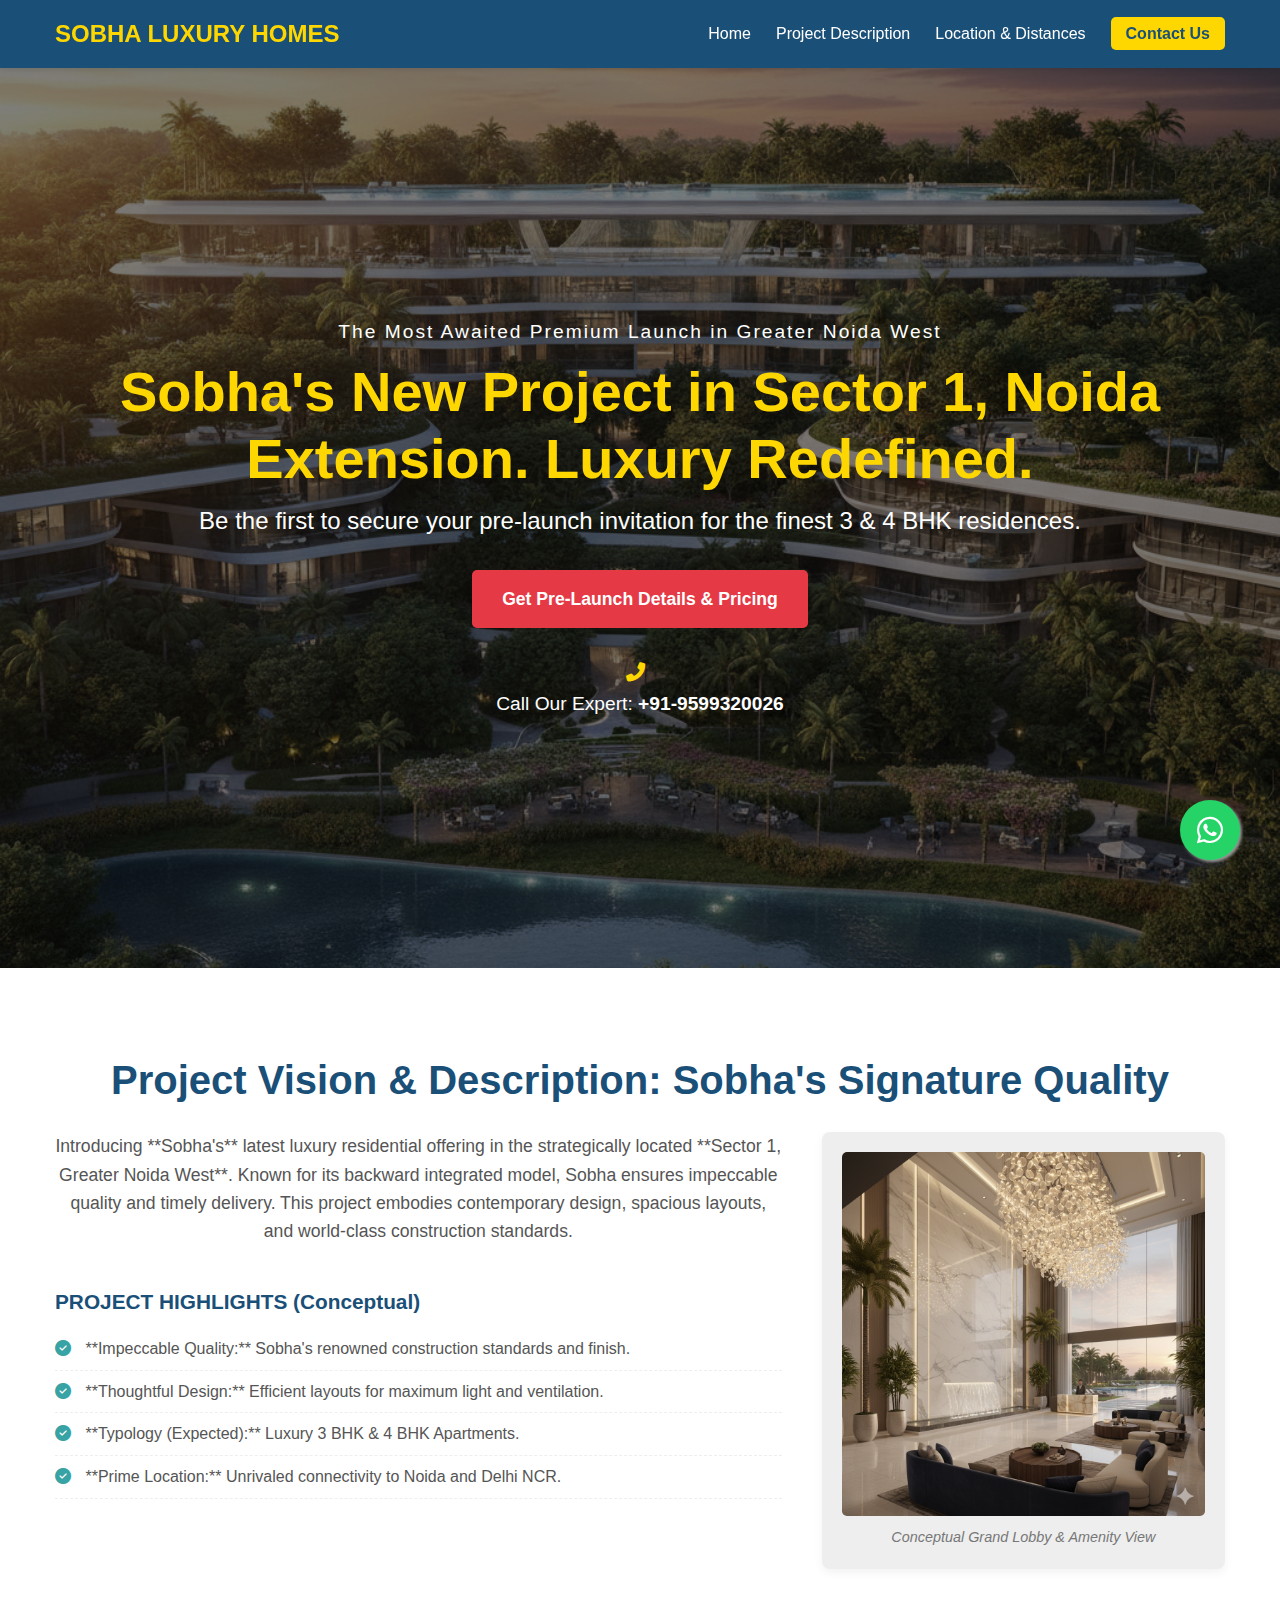
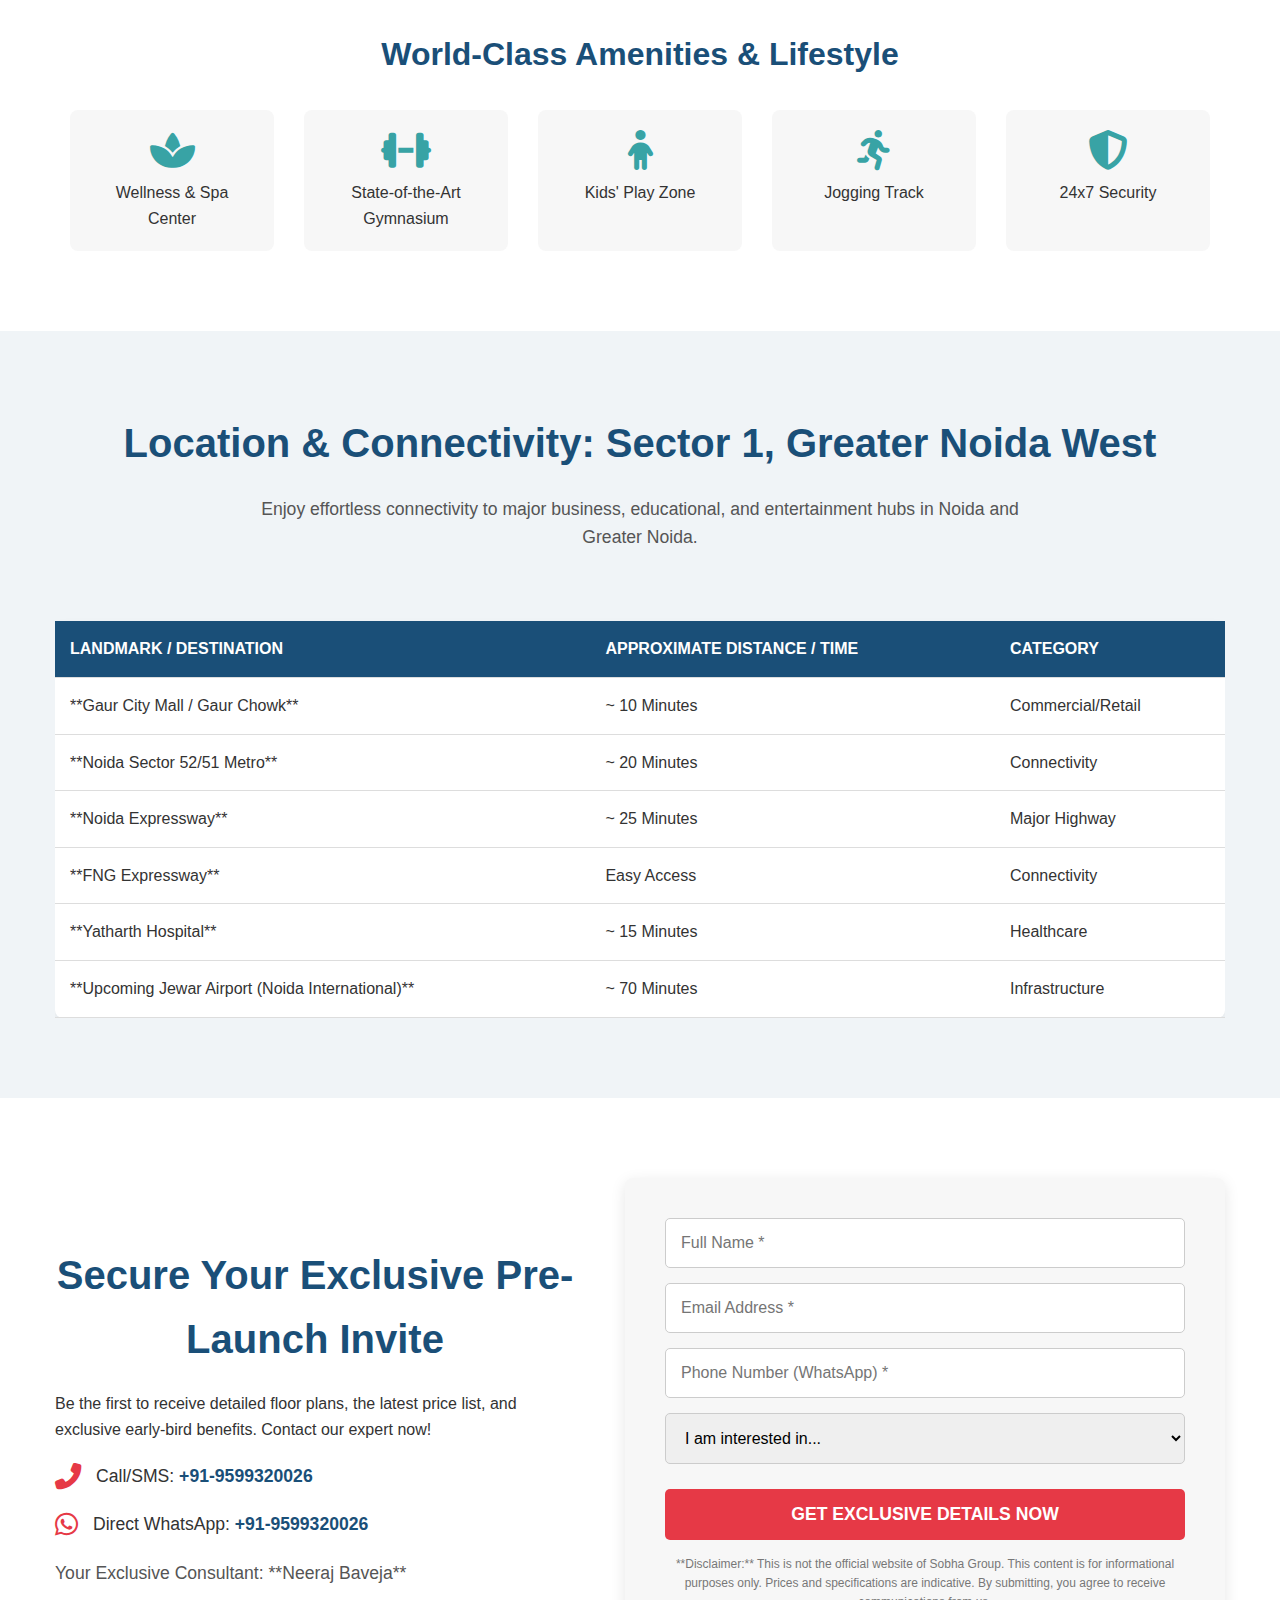
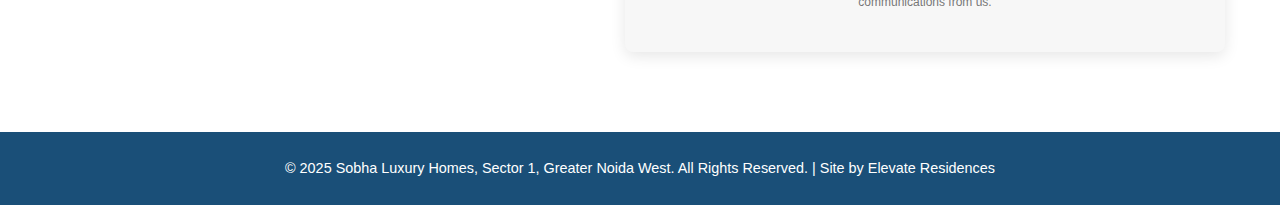
<file: index.html>
<!DOCTYPE html>
<html lang="en">
<head>
    <meta charset="UTF-8">
    <meta name="viewport" content="width=device-width, initial-scale=1.0">
    <title>Sobha New Luxury Launch Sector 1 Noida Extension | Pre-Launch Residential Project</title>
    <meta name="description" content="Discover the upcoming luxury residences by Sobha Group in Prime Sector 1, Noida Extension (Greater Noida West). Exclusive pre-launch opportunity for premium homes.">
    <meta name="keywords" content="Sobha new project Sector 1 Noida Extension, Sobha Royale, Luxury Apartments Greater Noida West, Sobha pre-launch homes, Residential Project Sector 1 Noida Extension, Sobha Noida">
    <link rel="stylesheet" href="style.css">
    <link rel="stylesheet" href="https://cdnjs.cloudflare.com/ajax/libs/font-awesome/6.4.2/css/all.min.css">
</head>
<body>

    <a href="https://wa.me/919599320026" class="whatsapp-float" target="_blank" aria-label="WhatsApp Chat">
        <i class="fab fa-whatsapp"></i>
        <span>WhatsApp Now</span>
    </a>

    <header>
        <div class="container nav-content">
            <h1 class="logo">SOBHA LUXURY HOMES</h1>
            <nav>
                <ul>
                    <li><a href="#home">Home</a></li>
                    <li><a href="#overview">Project Description</a></li>
                    <li><a href="#location">Location & Distances</a></li>
                    <li><a href="#contact" class="cta-nav">Contact Us</a></li>
                </ul>
            </nav>
        </div>
    </header>

    <section id="home" class="hero" style="background-image: url('images/placeholder_hero.jpg');">
        <div class="hero-overlay"></div>
        <div class="container hero-content">
            <p class="tagline">The Most Awaited Premium Launch in Greater Noida West</p>
            <h2>Sobha's New Project in Sector 1, Noida Extension. Luxury Redefined.</h2>
            <p class="sub-heading">Be the first to secure your pre-launch invitation for the finest 3 & 4 BHK residences.</p>
            <a href="#contact" class="btn-primary">Get Pre-Launch Details & Pricing</a>
            <div class="call-action">
                <i class="fas fa-phone-alt"></i>
                <p>Call Our Expert: <a href="tel:+919599320026">+91-9599320026</a></p>
            </div>
        </div>
    </section>

    <section id="overview" class="section-padding">
        <div class="container">
            <h2 class="section-title">Project Vision & Description: Sobha's Signature Quality</h2>
            <div class="overview-grid">
                <div class="overview-text">
                    <p class="lead-text">Introducing **Sobha's** latest luxury residential offering in the strategically located **Sector 1, Greater Noida West**. Known for its backward integrated model, Sobha ensures impeccable quality and timely delivery. This project embodies contemporary design, spacious layouts, and world-class construction standards.</p>
                    <div class="features-list">
                        <h3>PROJECT HIGHLIGHTS (Conceptual)</h3>
                        <ul>
                            <li><i class="fas fa-check-circle"></i> **Impeccable Quality:** Sobha's renowned construction standards and finish.</li>
                            <li><i class="fas fa-check-circle"></i> **Thoughtful Design:** Efficient layouts for maximum light and ventilation.</li>
                            <li><i class="fas fa-check-circle"></i> **Typology (Expected):** Luxury 3 BHK & 4 BHK Apartments.</li>
                            <li><i class="fas fa-check-circle"></i> **Prime Location:** Unrivaled connectivity to Noida and Delhi NCR.</li>
                        </ul>
                    </div>
                </div>
                <div class="overview-image-placeholder">
                    <img src="images/placeholder_project.jpg" alt="Luxury Lobby and Amenity Area of Sobha Project" class="project-img">
                    <p class="image-caption">Conceptual Grand Lobby & Amenity View</p>
                </div>
            </div>
            
            <div class="amenities">
                <h3 class="amenities-title">World-Class Amenities & Lifestyle</h3>
                <div class="amenities-grid">
                    <div class="amenity-item">
                        <i class="fas fa-spa"></i>
                        <p>Wellness & Spa Center</p>
                    </div>
                    <div class="amenity-item">
                        <i class="fas fa-dumbbell"></i>
                        <p>State-of-the-Art Gymnasium</p>
                    </div>
                    <div class="amenity-item">
                        <i class="fas fa-child"></i>
                        <p>Kids' Play Zone</p>
                    </div>
                    <div class="amenity-item">
                        <i class="fas fa-running"></i>
                        <p>Jogging Track</p>
                    </div>
                    <div class="amenity-item">
                        <i class="fas fa-shield-alt"></i>
                        <p>24x7 Security</p>
                    </div>
                </div>
            </div>
        </div>
    </section>

    <section id="location" class="section-padding bg-light">
        <div class="container">
            <h2 class="section-title">Location & Connectivity: Sector 1, Greater Noida West</h2>
            <p class="lead-text">Enjoy effortless connectivity to major business, educational, and entertainment hubs in Noida and Greater Noida.</p>
            <div class="distance-table-wrapper">
                <table class="distance-table">
                    <thead>
                        <tr>
                            <th>Landmark / Destination</th>
                            <th>Approximate Distance / Time</th>
                            <th>Category</th>
                        </tr>
                    </thead>
                    <tbody>
                        <tr>
                            <td>**Gaur City Mall / Gaur Chowk**</td>
                            <td>~ 10 Minutes</td>
                            <td>Commercial/Retail</td>
                        </tr>
                        <tr>
                            <td>**Noida Sector 52/51 Metro**</td>
                            <td>~ 20 Minutes</td>
                            <td>Connectivity</td>
                        </tr>
                        <tr>
                            <td>**Noida Expressway**</td>
                            <td>~ 25 Minutes</td>
                            <td>Major Highway</td>
                        </tr>
                        <tr>
                            <td>**FNG Expressway**</td>
                            <td>Easy Access</td>
                            <td>Connectivity</td>
                        </tr>
                        <tr>
                            <td>**Yatharth Hospital**</td>
                            <td>~ 15 Minutes</td>
                            <td>Healthcare</td>
                        </tr>
                        <tr>
                            <td>**Upcoming Jewar Airport (Noida International)**</td>
                            <td>~ 70 Minutes</td>
                            <td>Infrastructure</td>
                        </tr>
                    </tbody>
                </table>
            </div>
        </div>
    </section>

    <section id="contact" class="section-padding">
        <div class="container contact-content">
            <div class="contact-info">
                <h2 class="section-title">Secure Your Exclusive Pre-Launch Invite</h2>
                <p>Be the first to receive detailed floor plans, the latest price list, and exclusive early-bird benefits. Contact our expert now!</p>
                <div class="contact-detail">
                    <i class="fas fa-phone-alt"></i>
                    <p>Call/SMS: <a href="tel:+919599320026">+91-9599320026</a></p>
                </div>
                <div class="contact-detail">
                    <i class="fab fa-whatsapp"></i>
                    <p>Direct WhatsApp: <a href="https://wa.me/919599320026" target="_blank">+91-9599320026</a></p>
                </div>
                <p class="agent-detail">Your Exclusive Consultant: **Neeraj Baveja**</p>
            </div>
            <div class="contact-form-container">
                <form name="SobhaLeadForm" method="POST" data-netlify="true" class="contact-form" action="/thank-you.html">
                    <input type="text" name="name" placeholder="Full Name *" required>
                    <input type="email" name="email" placeholder="Email Address *" required>
                    <input type="tel" name="phone" placeholder="Phone Number (WhatsApp) *" pattern="[0-9]{10}" required>
                    <select name="interest">
                        <option value="">I am interested in...</option>
                        <option value="3BHK">3 BHK Luxury Residence</option>
                        <option value="4BHK">4 BHK Luxury Residence</option>
                        <option value="Invest">Investment Opportunity</option>
                    </select>
                    <button type="submit" class="btn-primary">GET EXCLUSIVE DETAILS NOW</button>
                    <p class="disclaimer-text">
                        **Disclaimer:** This is not the official website of Sobha Group. This content is for informational purposes only. Prices and specifications are indicative. By submitting, you agree to receive communications from us.
                    </p>
                </form>
            </div>
        </div>
    </section>

    <footer>
        <div class="container">
            <p>&copy; 2025 Sobha Luxury Homes, Sector 1, Greater Noida West. All Rights Reserved. | Site by Elevate Residences</p>
        </div>
    </footer>

</body>
</html>
</file>
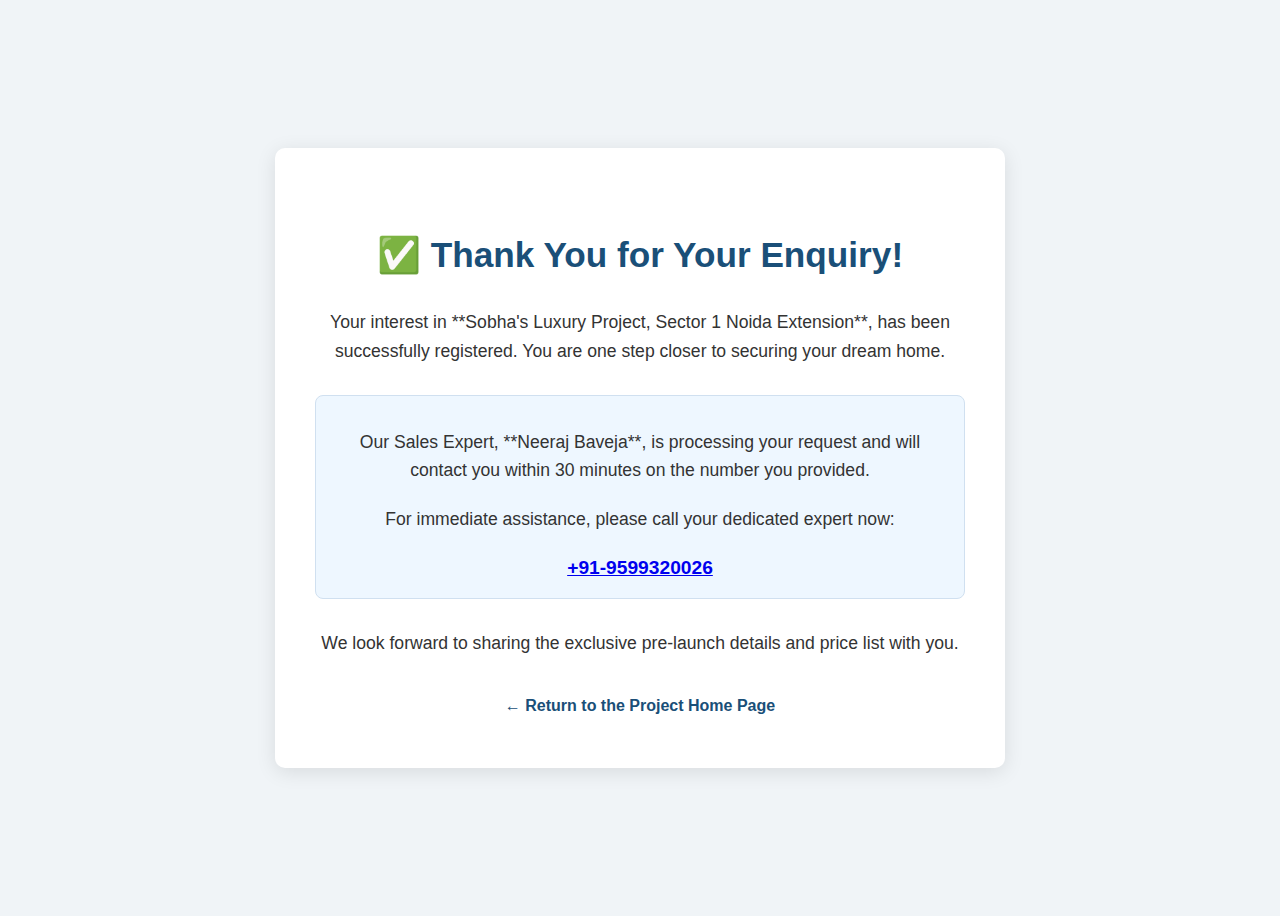
<file: thank-you.html>
<!DOCTYPE html>
<html lang="en">
<head>
    <meta charset="UTF-8">
    <meta name="viewport" content="width=device-width, initial-scale=1.0">
    <title>Thank You | Sobha Luxury Homes</title>
    <style>
        body {
            font-family: 'Arial', sans-serif;
            display: flex;
            justify-content: center;
            align-items: center;
            min-height: 100vh;
            text-align: center;
            background-color: #f0f4f7;
            color: #333;
            line-height: 1.6;
        }
        .thank-you-box {
            background-color: white;
            padding: 50px 40px;
            border-radius: 10px;
            box-shadow: 0 4px 20px rgba(0,0,0,0.1);
            max-width: 650px;
            margin: 20px;
        }
        .thank-you-box h2 {
            color: #1a4f78; /* Deep Blue */
            font-size: 2.2em;
            margin-bottom: 25px;
            font-weight: 700;
        }
        .thank-you-box p {
            font-size: 1.1em;
            margin-bottom: 20px;
        }
        .contact-info {
            background-color: #eef7ff;
            border: 1px solid #d0e0f0;
            padding: 15px;
            border-radius: 8px;
            margin: 30px 0;
        }
        .contact-info strong {
            display: block;
            font-size: 1.2em;
            color: #e63946; /* Red Accent */
            margin-top: 5px;
        }
        .return-link {
            display: inline-block;
            margin-top: 15px;
            color: #1a4f78;
            text-decoration: none;
            font-weight: bold;
        }
    </style>
</head>
<body>
    <div class="thank-you-box">
        <h2>✅ Thank You for Your Enquiry!</h2>
        <p>Your interest in **Sobha's Luxury Project, Sector 1 Noida Extension**, has been successfully registered. You are one step closer to securing your dream home.</p>

        <div class="contact-info">
            <p>Our Sales Expert, **Neeraj Baveja**, is processing your request and will contact you within 30 minutes on the number you provided.</p>
            <p>For immediate assistance, please call your dedicated expert now:</p>
            <strong><a href="tel:+919599320026">+91-9599320026</a></strong>
        </div>

        <p>We look forward to sharing the exclusive pre-launch details and price list with you.</p>

        <a href="index.html" class="return-link">← Return to the Project Home Page</a>
    </div>
</body>
</html>
</file>
<file: style.css>
/* Universal Reset and Box Model */
* {
    margin: 0;
    padding: 0;
    box-sizing: border-box;
}

/* Base Styles */
body {
    font-family: 'Arial', sans-serif;
    line-height: 1.6;
    color: #333;
    background-color: #fff;
}

.container {
    max-width: 1200px;
    margin: 0 auto;
    padding: 0 15px;
}

.section-padding {
    padding: 80px 0;
}

.section-title {
    font-size: 2.5em;
    color: #1a4f78; /* Deep Blue for Sobha Brand Feel */
    margin-bottom: 20px;
    text-align: center;
    font-weight: 700;
}

.lead-text {
    text-align: center;
    max-width: 800px;
    margin: 0 auto 40px;
    font-size: 1.1em;
    color: #555;
}

/* --- Header & Navigation --- */
header {
    background-color: #1a4f78;
    color: white;
    padding: 15px 0;
    position: sticky;
    top: 0;
    z-index: 1000;
    box-shadow: 0 2px 5px rgba(0,0,0,0.1);
}

.nav-content {
    display: flex;
    justify-content: space-between;
    align-items: center;
}

.logo {
    font-size: 1.5em;
    font-weight: 800;
    color: #ffd700; /* Gold Accent */
}

nav ul {
    list-style: none;
    display: flex;
}

nav ul li {
    margin-left: 25px;
}

nav a {
    text-decoration: none;
    color: white;
    font-weight: 500;
    transition: color 0.3s;
}

nav a:hover {
    color: #ffd700;
}

.cta-nav {
    background-color: #ffd700;
    color: #1a4f78 !important;
    padding: 8px 15px;
    border-radius: 5px;
    font-weight: bold;
}

/* --- Hero Section --- */
.hero {
    position: relative;
    height: 100vh; /* Full viewport height */
    background: url('placeholder_hero.jpg') no-repeat center center/cover; /* Placeholder image file */
    display: flex;
    align-items: center;
    justify-content: center;
    text-align: center;
}

.hero-overlay {
    position: absolute;
    top: 0;
    left: 0;
    right: 0;
    bottom: 0;
    background-color: rgba(0, 0, 0, 0.5);
}

.hero-content {
    position: relative;
    z-index: 10;
    color: white;
}

.tagline {
    font-size: 1.2em;
    font-weight: 500;
    margin-bottom: 10px;
    letter-spacing: 2px;
}

.hero h2 {
    font-size: 3.5em;
    margin-bottom: 10px;
    font-weight: 900;
    color: #ffd700;
    line-height: 1.2;
}

.sub-heading {
    font-size: 1.5em;
    margin-bottom: 30px;
    font-weight: 300;
}

.btn-primary {
    display: inline-block;
    background-color: #e63946; /* Red CTA Button */
    color: white;
    padding: 15px 30px;
    text-decoration: none;
    border-radius: 5px;
    font-weight: bold;
    font-size: 1.1em;
    transition: background-color 0.3s;
}

.btn-primary:hover {
    background-color: #c72c38;
}

.call-action {
    margin-top: 30px;
    font-size: 1.2em;
}

.call-action i {
    color: #ffd700;
    margin-right: 10px;
}

.call-action a {
    color: white;
    text-decoration: none;
    font-weight: bold;
}

/* --- Project Overview --- */
.overview-grid {
    display: flex;
    gap: 40px;
    align-items: flex-start;
    margin-bottom: 60px;
}

.overview-text {
    flex: 2;
}

.overview-image-placeholder {
    flex: 1;
    background-color: #eee;
    padding: 20px;
    text-align: center;
    border-radius: 8px;
    box-shadow: 0 4px 10px rgba(0,0,0,0.05);
}

.project-img {
    width: 100%;
    height: auto;
    display: block;
    border-radius: 5px;
}

.image-caption {
    margin-top: 10px;
    font-style: italic;
    color: #777;
    font-size: 0.9em;
}

.features-list h3 {
    color: #1a4f78;
    margin-top: 20px;
    margin-bottom: 10px;
    font-size: 1.3em;
}

.features-list ul {
    list-style: none;
}

.features-list li {
    padding: 8px 0;
    border-bottom: 1px dashed #eee;
    color: #555;
    font-weight: 500;
}

.features-list li i {
    color: #38a3a5; /* Green checkmark */
    margin-right: 10px;
}

.amenities-title {
    text-align: center;
    margin-bottom: 30px;
    font-size: 2em;
    color: #1a4f78;
}

.amenities-grid {
    display: flex;
    justify-content: center;
    flex-wrap: wrap;
    gap: 30px;
    text-align: center;
}

.amenity-item {
    flex: 0 0 calc(20% - 30px); /* 5 items per row on desktop */
    min-width: 120px;
    padding: 20px;
    background-color: #f7f7f7;
    border-radius: 8px;
    transition: transform 0.3s, box-shadow 0.3s;
}

.amenity-item:hover {
    transform: translateY(-5px);
    box-shadow: 0 8px 15px rgba(0, 0, 0, 0.1);
}

.amenity-item i {
    font-size: 2.5em;
    color: #38a3a5;
    margin-bottom: 10px;
}

.bg-light {
    background-color: #f0f4f7;
}

/* --- Location & Distances --- */
.distance-table-wrapper {
    overflow-x: auto;
}

.distance-table {
    width: 100%;
    border-collapse: collapse;
    margin-top: 30px;
    background-color: white;
    box-shadow: 0 4px 10px rgba(0,0,0,0.05);
    border-radius: 8px;
}

.distance-table th, .distance-table td {
    padding: 15px;
    text-align: left;
    border-bottom: 1px solid #ddd;
}

.distance-table th {
    background-color: #1a4f78;
    color: white;
    font-weight: bold;
    text-transform: uppercase;
}

.distance-table tr:hover {
    background-color: #eef4f9;
}

/* --- Contact Form --- */
.contact-content {
    display: flex;
    gap: 50px;
    align-items: center;
}

.contact-info {
    flex: 1;
}

.contact-detail {
    display: flex;
    align-items: center;
    margin: 20px 0;
    font-size: 1.1em;
    font-weight: 500;
}

.contact-detail i {
    color: #e63946;
    font-size: 1.5em;
    margin-right: 15px;
}

.contact-detail a {
    color: #1a4f78;
    text-decoration: none;
    font-weight: 700;
}

.agent-detail {
    font-size: 1.1em;
    color: #555;
    margin-top: 15px;
}

.contact-form-container {
    flex: 1;
    background-color: #f7f7f7;
    padding: 40px;
    border-radius: 8px;
    box-shadow: 0 4px 15px rgba(0,0,0,0.1);
}

.contact-form input, .contact-form select {
    width: 100%;
    padding: 15px;
    margin-bottom: 15px;
    border: 1px solid #ccc;
    border-radius: 5px;
    font-size: 1em;
}

.contact-form button {
    width: 100%;
    border: none;
    cursor: pointer;
    margin-top: 10px;
}

.disclaimer-text {
    font-size: 0.75em;
    color: #777;
    margin-top: 15px;
    text-align: center;
}

/* --- Footer --- */
footer {
    background-color: #1a4f78;
    color: white;
    text-align: center;
    padding: 25px 0;
    font-size: 0.9em;
}

/* --- Floating WhatsApp --- */
.whatsapp-float {
    position: fixed;
    width: 60px;
    height: 60px;
    bottom: 40px;
    right: 40px;
    background-color: #25d366;
    color: white;
    border-radius: 50px;
    text-align: center;
    font-size: 30px;
    box-shadow: 2px 2px 3px #999;
    z-index: 1000;
    display: flex;
    align-items: center;
    justify-content: center;
    text-decoration: none;
    transition: width 0.3s, border-radius 0.3s;
}

.whatsapp-float span {
    display: none;
    font-size: 14px;
    margin-left: 10px;
    font-weight: bold;
}

.whatsapp-float:hover {
    width: 180px;
    border-radius: 5px;
}

.whatsapp-float:hover span {
    display: inline-block;
}

/* --- Responsiveness (Mobile-Friendly) --- */
@media (max-width: 900px) {
    .nav-content {
        flex-direction: column;
        text-align: center;
    }
    
    nav ul {
        justify-content: center;
        padding-top: 10px;
        flex-wrap: wrap;
    }

    nav ul li {
        margin: 5px 10px;
    }

    .hero h2 {
        font-size: 2.5em;
    }

    .sub-heading {
        font-size: 1.2em;
    }

    .overview-grid {
        flex-direction: column;
    }

    .overview-image-placeholder {
        order: -1; /* Move image to the top on mobile */
    }

    .amenities-grid {
        gap: 20px;
    }

    .amenity-item {
        flex: 0 0 calc(45% - 20px); /* 2 items per row on mobile */
    }

    .contact-content {
        flex-direction: column;
        gap: 30px;
    }

    .whatsapp-float {
        right: 20px;
        bottom: 20px;
    }
}
</file>
